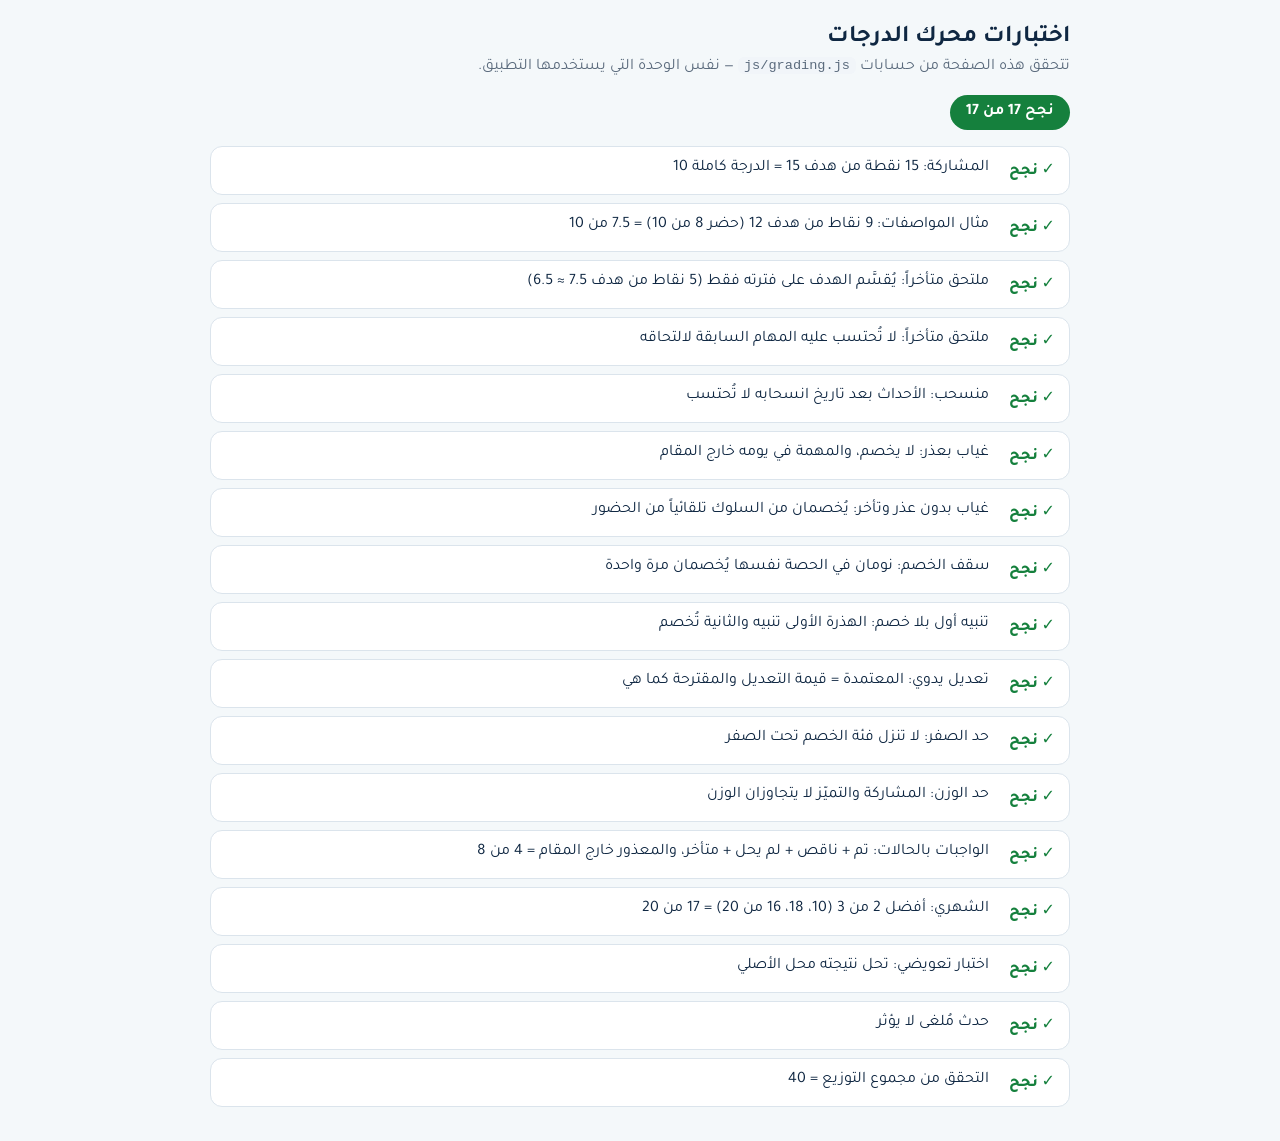
<file: tests.html>
<!doctype html>
<html lang="ar" dir="rtl">
<head>
<meta charset="utf-8" />
<meta name="viewport" content="width=device-width, initial-scale=1" />
<title>اختبارات الدرجات</title>
<link rel="icon" href="icons/icon.svg" type="image/svg+xml" />
<link rel="preconnect" href="https://fonts.googleapis.com" />
<link href="https://fonts.googleapis.com/css2?family=Tajawal:wght@400;500;700;800&display=swap" rel="stylesheet" />
<style>
  :root { --ok: #15803d; --bad: #b91c1c; --ink: #0f2742; --muted: #5b6b7d; --line: #dbe4ec; --bg: #f4f8fa; }
  body { font-family: Tajawal, system-ui, sans-serif; background: var(--bg); color: var(--ink); margin: 0; padding: 24px 16px; }
  main { max-width: 860px; margin: auto; }
  h1 { font-size: 1.5rem; margin: 0 0 4px; }
  p { color: var(--muted); margin: 0 0 18px; }
  .sum { display: inline-block; padding: 8px 16px; border-radius: 999px; font-weight: 700; color: #fff; margin-bottom: 16px; }
  .row { background: #fff; border: 1px solid var(--line); border-radius: 12px; padding: 12px 14px; margin-bottom: 8px; display: flex; gap: 12px; align-items: flex-start; }
  .mark { font-weight: 800; min-width: 54px; }
  .ok .mark { color: var(--ok); } .bad .mark { color: var(--bad); }
  code { direction: ltr; display: inline-block; background: #f1f5f9; padding: 1px 6px; border-radius: 6px; font-size: .85rem; }
</style>
</head>
<body>
<main>
  <h1>اختبارات محرك الدرجات</h1>
  <p>تتحقق هذه الصفحة من حسابات <code>js/grading.js</code> — نفس الوحدة التي يستخدمها التطبيق.</p>
  <div id="out">جارٍ التشغيل…</div>
</main>
<script type="module">
  import { runTests } from './js/grading.tests.js';
  const res = runTests();
  const ok = res.filter(r => r.ok).length;
  const esc = s => String(s).replace(/[&<>]/g, c => ({ '&': '&amp;', '<': '&lt;', '>': '&gt;' }[c]));
  document.getElementById('out').innerHTML =
    `<div class="sum" style="background:${ok === res.length ? 'var(--ok)' : 'var(--bad)'}">نجح ${ok} من ${res.length}</div>` +
    res.map(r => `<div class="row ${r.ok ? 'ok' : 'bad'}"><span class="mark">${r.ok ? '✓ نجح' : '✗ فشل'}</span><div>${esc(r.name)}${r.ok ? '' : `<br><small>الناتج: <code>${esc(JSON.stringify(r.got))}</code> المتوقع: <code>${esc(JSON.stringify(r.want))}</code></small>`}</div></div>`).join('');
</script>
</body>
</html>
</file>
